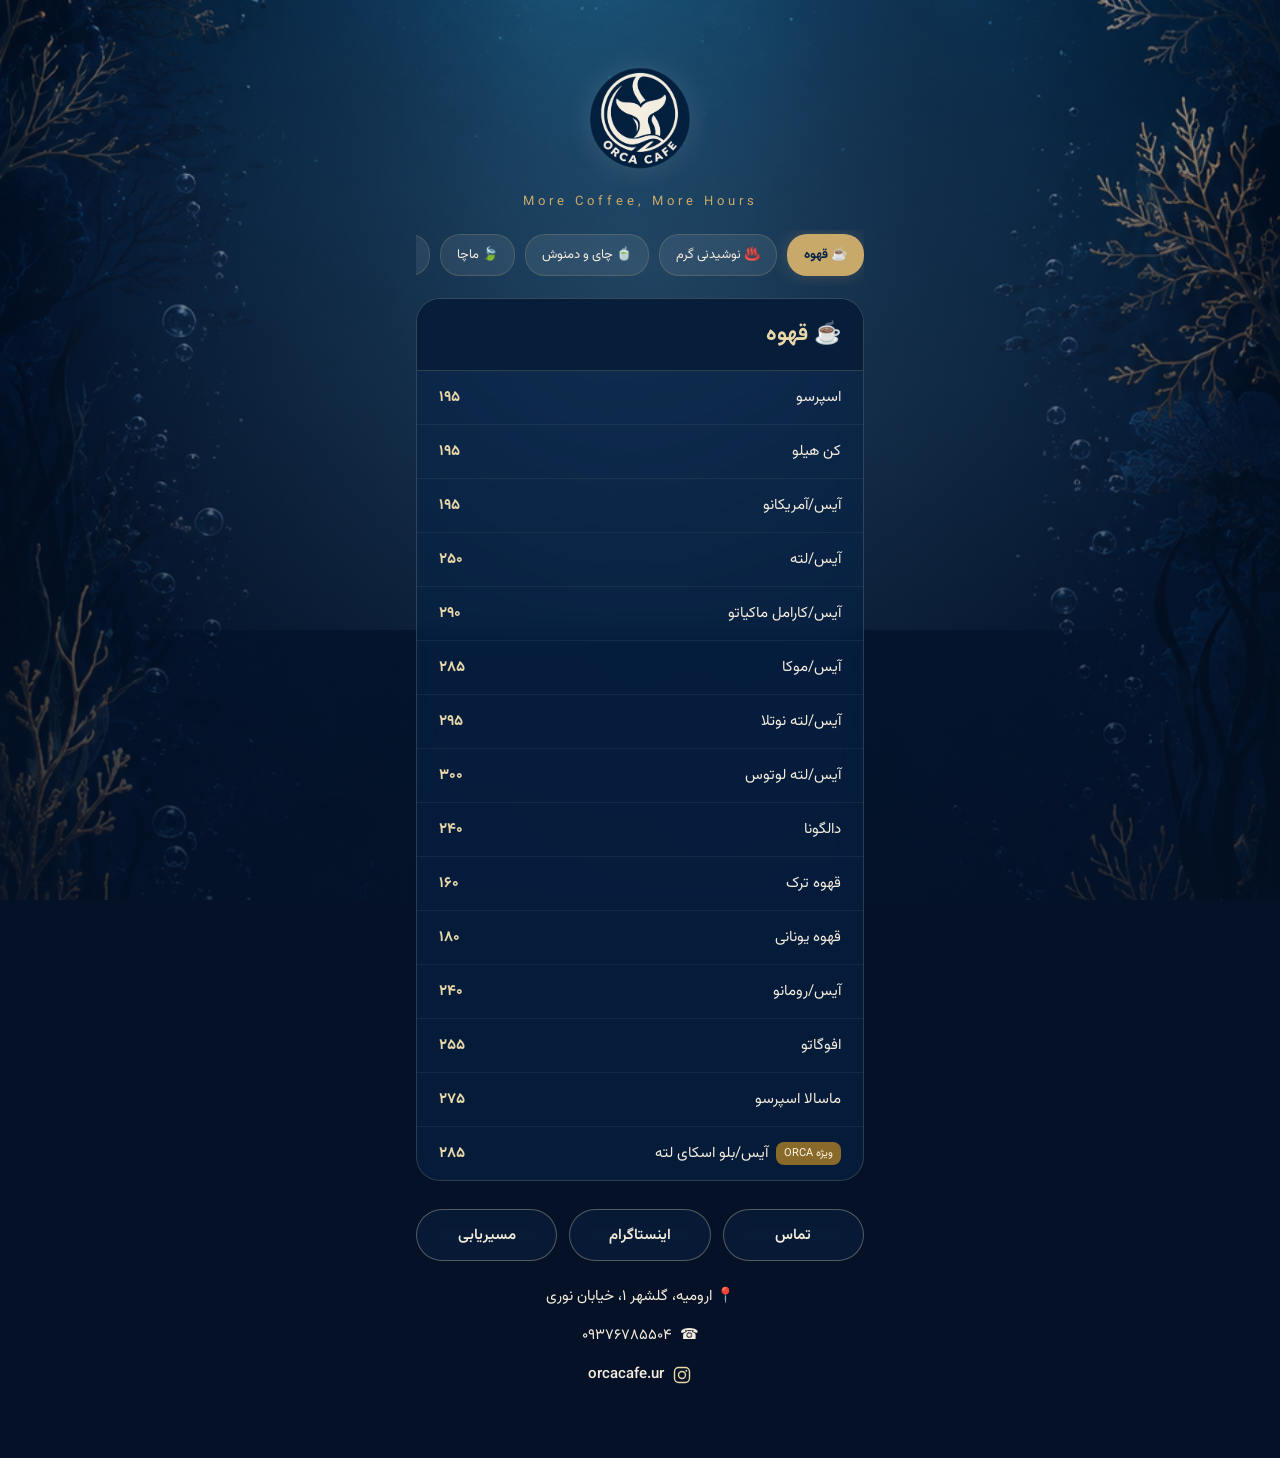
<file: index.html>
<!DOCTYPE html>
<html lang="fa" dir="rtl">
<head>
  <meta charset="UTF-8">
  <meta name="viewport" content="width=device-width, initial-scale=1.0">

  <title>ORCA CAFE | Menu</title>
  <meta name="theme-color" content="#041126">
  <meta name="description" content="منوی دیجیتال کافه اورکا">

  <!-- فونت فارسی -->
  <link rel="preconnect" href="https://fonts.googleapis.com">
  <link rel="preconnect" href="https://fonts.gstatic.com" crossorigin>
  <link href="https://fonts.googleapis.com/css2?family=Vazirmatn:wght@300;400;500;600;700&display=swap" rel="stylesheet">

  <link rel="stylesheet" href="style.css">
</head>

<body>

  <!-- Splash -->
  <div id="splash">

    <img src="assets/logo.png" class="splash-logo" alt="ORCA">

    <h1>Orca Cafe</h1>
    <p>... Welcome</p>

  </div>

  <!-- Background -->
  <div class="background"></div>

  <main class="container">

    <!-- Header -->
    <header class="hero">

      <img src="assets/logo.png" class="logo" alt="ORCA">

      <span class="subtitle">More Coffee, More Hours</span>

    </header>

    <!-- Category Tabs -->
    <nav id="categoryTabs" class="tabs">
      <!-- توسط JavaScript ساخته می‌شود -->
    </nav>

    <!-- Active Menu -->
    <section id="menuContainer">
      <!-- توسط JavaScript پر می‌شود -->
    </section>

    <!-- Footer -->
    <footer class="footer">
    
        <div class="footerButtons">
    
            <a href="tel:09376785504" class="btn">
                تماس
            </a>
    
            <a href="https://www.instagram.com/orcacafe.ur"
               target="_blank"
               class="btn">
                اینستاگرام
            </a>
    
            <a href="https://maps.app.goo.gl/kJb9AssCLVgB9CLj6"
              target="_blank"
              class="btn">
              مسیریابی  
            </a>
    
        </div>
    
        <div class="info">
    
            <div class="item">
                📍 ارومیه، گلشهر ۱، خیابان نوری
            </div>
    
            <div class="item">
                ☎
                <a href="tel:09376785504">
                    ۰۹۳۷۶۷۸۵۵۰۴
                </a>
            </div>
    
            <div class="item instagram-row">
              
              <span class="social-id">
                  orcacafe.ur
              </span>
              
              <img src="assets/instagram.svg"
                   class="insta-icon"
                   alt="Instagram">

            </div>
    
        </div>
    
    </footer>

  </main>

  <script src="menu.js"></script>
  <script src="app.js"></script>

</body>
</html>
</file>
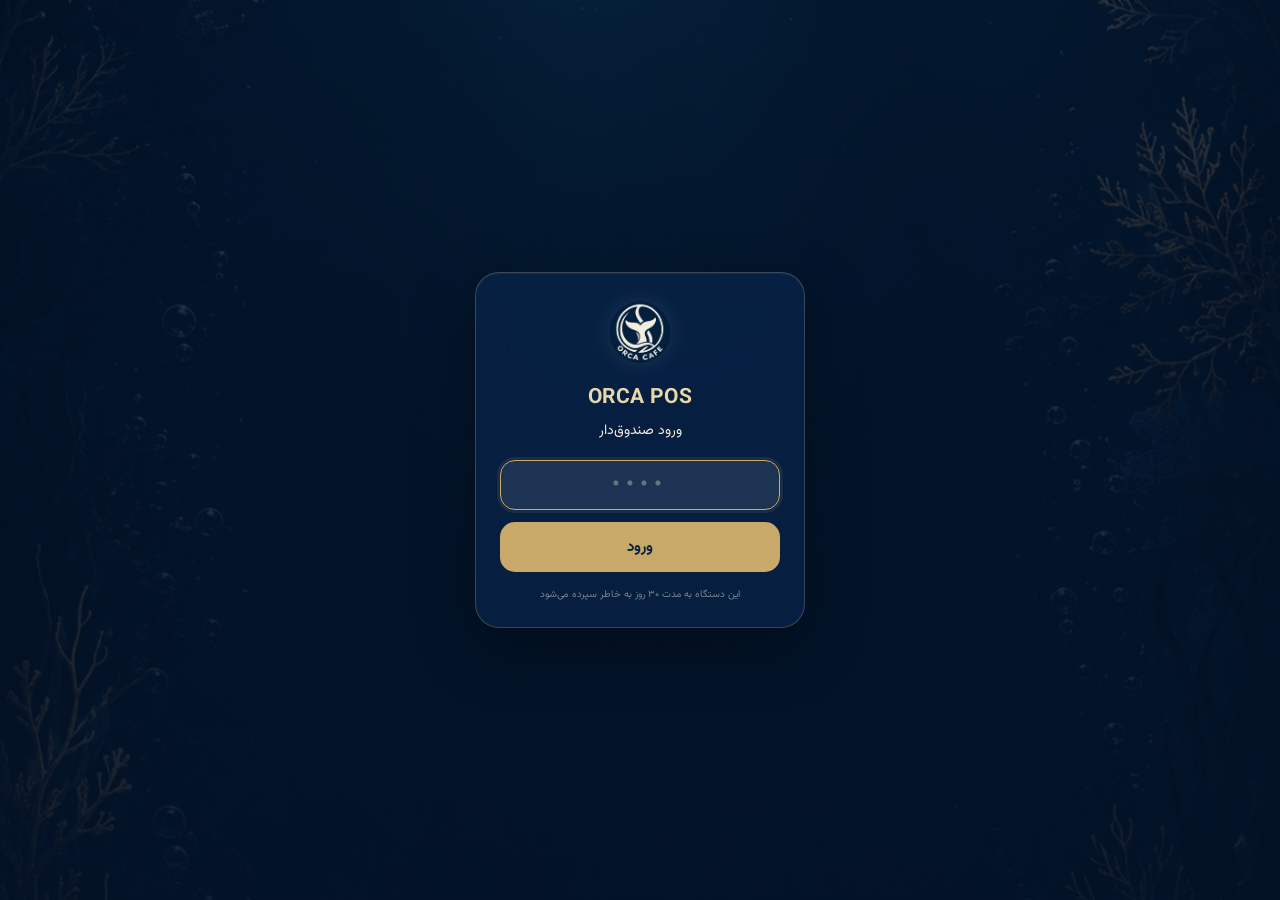
<file: pos.html>
<!DOCTYPE html>
<html lang="fa" dir="rtl">

<head>

    <meta charset="UTF-8">

    <meta
        name="viewport"
        content="width=device-width, initial-scale=1.0">

    <title>ORCA POS</title>

    <link
        rel="preconnect"
        href="https://fonts.googleapis.com">

    <link
        rel="preconnect"
        href="https://fonts.gstatic.com"
        crossorigin>

    <link
        href="https://fonts.googleapis.com/css2?family=Vazirmatn:wght@300;400;500;600;700&display=swap"
        rel="stylesheet">

    <link rel="stylesheet" href="style.css">

    <link rel="stylesheet" href="pos.css">

</head>

<body>

    <!-- =================================================
         ORCA POS LOCK SCREEN
    ================================================== -->

    <div
        id="lockScreen"
        class="lock-screen">

        <div class="lock-card">

            <img
                src="assets/logo.png"
                class="lock-logo"
                alt="ORCA">

            <h1>
                ORCA POS
            </h1>

            <p>
                ورود صندوق‌دار
            </p>

            <input
                id="pinInput"
                type="password"
                inputmode="numeric"
                maxlength="4"
                placeholder="••••"
                class="pin-input"
                autocomplete="off">

            <button
                id="unlockBtn"
                class="unlock-btn">

                ورود

            </button>

            <div class="remember-note">

                این دستگاه به مدت ۳۰ روز
                به خاطر سپرده می‌شود

            </div>

        </div>

    </div>


    <!-- =================================================
         ORCA POS APPLICATION
    ================================================== -->

    <div
        id="posApp"
        class="container">

        <div class="background"></div>

        <header class="hero">

            <img
                src="assets/logo.png"
                class="logo"
                alt="ORCA">

        </header>

        <h2 class="pos-title">
            ثبت سفارش
        </h2>


        <!-- =================================================
             قفل دستی صندوق
        ================================================== -->

        <button
            id="lockBtn"
            class="lock-pos-btn">

            🔒 قفل صندوق

        </button>


        <nav
            id="categoryTabs"
            class="tabs">
        </nav>

        <section
            id="menuContainer">
        </section>

        <section
            id="orderPanel">
        </section>

    </div>


    <!-- =================================================
         JAVASCRIPT
    ================================================== -->

    <script src="menu.js"></script>

    <script src="pos.js"></script>

</body>

</html>
</file>
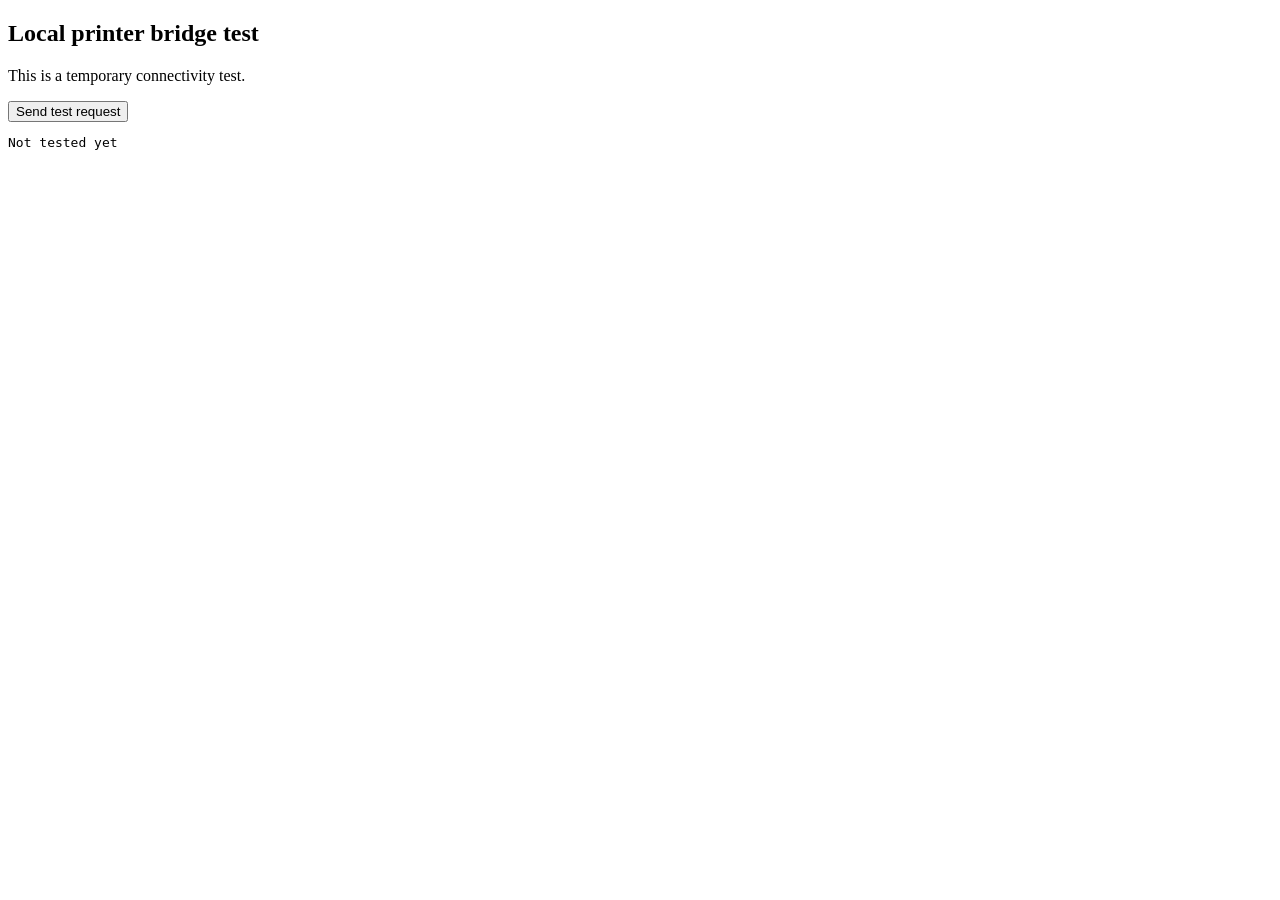
<file: printer-test.html>
<!doctype html>
<html lang="en">
<head>
  <meta charset="utf-8">
  <meta name="viewport" content="width=device-width, initial-scale=1">
  <title>ORCA CAFE Printer Connectivity Test</title>
</head>
<body>
  <h2>Local printer bridge test</h2>
  <p>This is a temporary connectivity test.</p>

  <button id="test">Send test request</button>
  <pre id="result">Not tested yet</pre>

  <script>
    document.getElementById("test").onclick = async () => {
      const result = document.getElementById("result");
      result.textContent = "Sending request...";

      try {
        const response = await fetch(
          "http://192.168.1.102:8765/test",
          {
            method: "POST",
            headers: {"Content-Type": "text/plain"},
            body: "ORCA CAFE connectivity test"
          }
        );

        result.textContent =
          "HTTP status: " + response.status + "\n" +
          await response.text();
      } catch (error) {
        result.textContent = "ERROR: " + String(error);
      }
    };
  </script>
</body>
</html>
</file>
<file: style.css>
/* ======================================================
   ORCA CAFE - STYLE SHEET
   Version 1.0
====================================================== */

:root{

    --bg:#041126;
    --navy:#082347;
    --navy2:#0b2d58;

    --gold:#C8A96A;
    --gold-light:#E8D7A8;

    --text:#F5ECDD;
    --glass:rgba(8,35,71,.62);

    --border:rgba(232,215,168,.18);

}

/* ---------- Reset ---------- */

*{
    margin:0;
    padding:0;
    box-sizing:border-box;
}

html{
    scroll-behavior:smooth;
}

body{

    direction:rtl;
    font-family:'Vazirmatn',sans-serif;

    background:var(--bg);
    color:var(--text);

    min-height:100vh;
    overflow-x:hidden;

}


/* ---------- Ocean Background ---------- */

.background{

    position:fixed;
    inset:0;

    background-image:url("assets/ocean.png");
    background-size:cover;
    background-position:center;
    background-repeat:no-repeat;

    z-index:-3;

}

/* dark overlay */

.background::before{

    content:"";

    position:absolute;
    inset:0;

    background:
    linear-gradient(to bottom,
    rgba(4,17,38,.35),
    rgba(4,17,38,.60),
    rgba(4,17,38,.82));

}

/* moving light */

.background::after{

    content:"";

    position:absolute;

    width:140%;
    height:80%;

    left:-20%;
    top:-10%;

    background:
    radial-gradient(circle,
    rgba(160,220,255,.18),
    transparent 65%);

    animation:lightMove 12s ease-in-out infinite;

}

@keyframes lightMove{

    0%{transform:translateY(-20px);}
    50%{transform:translateY(30px);}
    100%{transform:translateY(-20px);}

}


/* ---------- Splash ---------- */

#splash{

    position:fixed;
    inset:0;

    background:#041126;

    display:flex;
    flex-direction:column;
    justify-content:center;
    align-items:center;

    z-index:999;

    animation:splashHide .8s ease forwards;
    animation-delay:1.2s;

}

@keyframes splashHide{

    to{
        opacity:0;
        visibility:hidden;
    }

}

.splash-logo{

    width:180px;
    margin-bottom:18px;

    animation:logoPop .8s ease;

}

@keyframes logoPop{

    from{
        transform:scale(.82);
        opacity:.2;
    }

    to{
        transform:scale(1);
        opacity:1;
    }

}

#splash h1{

    font-size:48px;

    color:var(--gold);
   
    letter-spacing:5px;
    font-weight:300;

}

#splash p{

    margin-top:8px;

    color:var(--gold);

    letter-spacing:8px;
    font-size:14px;

}


/* ---------- Layout ---------- */

.container{

    width:min(100%,480px);
    margin:auto;

    padding:22px 16px 28px;

}

.hero{

    display:flex;
    flex-direction:column;
    align-items:center;

    padding-top:42px;
    padding-bottom:18px;

}

.logo{

    width:118px;
    margin-bottom:4px;

    filter: drop-shadow(0 0 14px rgba(255,255,255,.12));

}

.hero h1{

    font-size:44px;
    font-weight:300;
    letter-spacing:3px;

}

.subtitle{

    margin-top:6px;

    color:var(--gold);

    letter-spacing:4px;
    font-size:13px;

}


/* ---------- Category Tabs ---------- */

.tabs{

    display:flex;
    flex-direction:row;
    overflow-x:auto;

    gap:10px;

    padding:4px 0 10px;

    scrollbar-width:none;

}

.tabs::-webkit-scrollbar{
    display:none;
}

.tabs button{

    flex:0 0 auto;

    border:none;

    border-radius:20px;

    padding:10px 16px;

    background:rgba(255,255,255,.08);

    color:var(--text);

    border:1px solid rgba(200,169,106,.22);

    font-family:inherit;
    font-size:13px;

    cursor:pointer;

    transition:.25s;

}

.tabs button.active{

    background:var(--gold);
    color:#082347;

    font-weight:700;

    box-shadow:0 0 18px rgba(200,169,106,.25);

}


/* ---------- Glass Card ---------- */

.menu-card{

    margin-top:12px;

    border-radius:24px;

    background:var(--glass);

    backdrop-filter:blur(12px);

    border:1px solid var(--border);

    overflow:hidden;

    animation:fadeUp .35s ease;

}

@keyframes fadeUp{

    from{
        opacity:.2;
        transform:translateY(14px);
    }

    to{
        opacity:1;
        transform:translateY(0);
    }

}

.menu-title{

    background:rgba(7,29,56,.85);

    padding:18px 22px;

    color:var(--gold-light);

    font-size:22px;
    font-weight:700;

    border-bottom:1px solid var(--border);

}


/* ---------- Rows ---------- */

.menu-row{

    display:flex;
    justify-content:space-between;
    align-items:center;

    padding:15px 22px;

    border-bottom:1px solid rgba(255,255,255,.06);

}

.menu-row:last-child{

    border-bottom:none;

}

.item-name{

    display:flex;
    align-items:center;
    gap:8px;

    font-size:15px;

}

.price{

    color:var(--gold-light);

    font-weight:700;
    font-size:15px;

}


/* ---------- Badge ---------- */

.badge{

    background:#8A6A2A;

    color:#fff7e5;

    padding:3px 8px;

    border-radius:8px;

    font-size:11px;

}


/* ---------- Footer ---------- */

.footer{

    margin-top:28px;

    padding-bottom:24px;

}

.info{

    display:flex;
    flex-direction:column;
    gap:8px;

    margin-bottom:18px;

    color:#F0E8D8;
    font-size:13px;

}

.footerButtons{

    display:grid;
    grid-template-columns:repeat(3,1fr);

    gap:12px;

    margin-bottom:22px;

}

.btn{

    display:flex;
    justify-content:center;
    align-items:center;

    height:52px;

    text-decoration:none;

    color:#F5ECDD;

    font-size:15px;
    font-weight:600;

    border-radius:28px;

    background:rgba(14,42,82,.38);

    border:1.2px solid rgba(232,215,168,.35);

    backdrop-filter:blur(10px);

    transition:.25s;

}

.btn:hover{

    border-color:#C8A96A;

    background:rgba(18,50,95,.55);

    box-shadow:0 0 18px rgba(200,169,106,.18);

}

.btn:hover{

    background:var(--gold);

    color:#082347;

}


/* ---------- Mobile ---------- */

@media (max-width:420px){

    .hero h1{
        font-size:38px;
    }

    .menu-title{
        font-size:20px;
    }

    .menu-row{
        padding:13px 18px;
    }

}

/* ===== Premium Footer ===== */

.info{

    display:flex;
    flex-direction:column;

    align-items:center;

    gap:12px;

    margin-top:18px;

    text-align:center;

}

.info .item{

    display:inline-flex;

    align-items:center;
    justify-content:center;

    width:fit-content;

    margin:0 auto;

    gap:8px;

    color:#F5ECDD;

    font-size:15px;

    line-height:1.8;

}

.instagram-row{

    direction:ltr;

}

.social-id{

    color:#F5ECDD;

    font-weight:500;

}

.insta-icon{

    width:20px;

    height:20px;

    flex:none;

}

.info a{

    color:#F5ECDD;

    text-decoration:none;

}
</file>
<file: pos.css>
/* ===================================
   ORCA POS
=================================== */


/* ===================================
   POS TITLE
=================================== */

.pos-title{
    text-align:center;
    color:#E8D7A8;
    margin-bottom:10px;
    font-size:28px;
    font-weight:700;
    letter-spacing:.5px;
}


/* ===================================
   MANUAL LOCK BUTTON
=================================== */

.lock-pos-btn{
    display:block;

    width:150px;
    height:40px;

    margin:0 auto 18px;

    border-radius:14px;

    border:1px solid rgba(232,215,168,.30);

    background:rgba(255,255,255,.06);

    color:#E8D7A8;

    font-family:inherit;

    font-size:13px;
    font-weight:600;

    cursor:pointer;

    transition:.25s;
}

.lock-pos-btn:hover{
    background:rgba(200,169,106,.12);

    border-color:#C8A96A;

    transform:translateY(-1px);

    box-shadow:
        0 6px 16px
        rgba(200,169,106,.10);
}

.lock-pos-btn:active{
    transform:translateY(0);

    box-shadow:none;
}


/* ===================================
   CATEGORY TABS
=================================== */

#categoryTabs{
    display:flex;
    flex-wrap:nowrap;
    gap:10px;
    overflow-x:auto;
    overflow-y:hidden;
    padding:4px 2px 12px;
    margin-bottom:8px;
    -webkit-overflow-scrolling:touch;
    scrollbar-width:none;
}

#categoryTabs::-webkit-scrollbar{
    display:none;
}

#categoryTabs .tab{
    flex:0 0 auto;
    white-space:nowrap;
    border:none;
    border-radius:18px;
    padding:10px 16px;
    font-family:inherit;
    font-size:14px;
    color:#F5ECDD;
    background:rgba(8,35,71,.65);
    border:1px solid rgba(232,215,168,.18);
    cursor:pointer;
}

#categoryTabs .tab.active{
    background:#C8A96A;
    color:#082347;
    border-color:#C8A96A;
}


/* ===================================
   MENU ITEMS
=================================== */

.pos-item{
    display:flex;
    justify-content:space-between;
    align-items:center;
    padding:14px 18px;
    border-bottom:1px solid rgba(255,255,255,.08);
}

.pos-name{
    color:#F5ECDD;
    font-size:15px;
}

.pos-price{
    color:#E8D7A8;
    font-weight:700;
    margin-left:10px;
}


/* ===================================
   ADD BUTTON
=================================== */

.add-btn{
    width:34px;
    height:34px;
    border:none;
    border-radius:50%;
    background:#C8A96A;
    color:#082347;
    font-size:22px;
    font-weight:bold;
    cursor:pointer;
    transition:.2s;
}

.add-btn:hover{
    transform:scale(1.08);
}


/* ===================================
   QUANTITY CONTROLS
=================================== */

.quantity-btn{
    width:32px;
    height:32px;
    border-radius:50%;
    border:1px solid rgba(232,215,168,.35);
    background:rgba(255,255,255,.06);
    color:#E8D7A8;
    font-size:20px;
    line-height:1;
    cursor:pointer;
    display:flex;
    align-items:center;
    justify-content:center;
}

.quantity-btn:hover{
    background:rgba(200,169,106,.18);
    border-color:#C8A96A;
}

.quantity{
    min-width:22px;
    text-align:center;
    color:#F5ECDD;
    font-weight:600;
}


/* ===================================
   SPECIAL ITEM TAG
=================================== */

.special-tag{
    display:inline-block;
    margin-right:7px;
    padding:2px 7px;
    border-radius:10px;
    font-size:10px;
    color:#E8D7A8;
    border:1px solid rgba(232,215,168,.3);
    background:rgba(200,169,106,.08);
}


/* ===================================
   ORDER PANEL
=================================== */

.order-panel{
    margin-top:22px;
    border-radius:22px;
    background:rgba(8,35,71,.72);
    backdrop-filter:blur(12px);
    border:1px solid rgba(232,215,168,.18);
    padding:18px;
}

.order-title{
    color:#E8D7A8;
    font-size:20px;
    font-weight:700;
    margin-bottom:14px;
}

.empty-order{
    text-align:center;
    color:#C7C7C7;
    padding:18px 0;
}


/* ===================================
   ORDER TOTAL
=================================== */

.total-row{
    display:flex;
    justify-content:space-between;
    align-items:center;
    margin-top:14px;
    padding-top:14px;
    border-top:1px solid rgba(255,255,255,.1);
    color:#F5ECDD;
    font-size:20px;
    font-weight:700;
}


/* ===================================
   ACTION BUTTONS
=================================== */

.action-buttons{
    display:grid;
    grid-template-columns:1fr 1fr;
    gap:12px;
    margin-top:18px;
}

.action-btn{
    height:52px;
    border:none;
    border-radius:18px;
    font-family:inherit;
    font-size:15px;
    font-weight:600;
    cursor:pointer;
}


/* ===================================
   PRINT BUTTON
=================================== */

.print-btn{
    background:#C8A96A;
    color:#082347;
}


/* ===================================
   CLEAR BUTTON
=================================== */

.clear-btn{
    background:rgba(255,255,255,.08);
    color:#F5ECDD;
    border:1px solid rgba(232,215,168,.2);
}


/* ===================================
   PDF BUTTON
=================================== */

.pdf-btn{
    background:rgba(217,83,79,.08);
    color:#F5ECDD;
    border:1.5px dashed rgba(217,83,79,.75);
    display:flex;
    align-items:center;
    justify-content:center;
    gap:8px;
    transition:.25s;
}

.pdf-btn:hover{
    background:rgba(217,83,79,.15);
    border-color:#D9534F;
    transform:translateY(-1px);
}

.pdf-icon{
    font-size:18px;
    line-height:1;
}

.pdf-text{
    display:flex;
    flex-direction:column;
    align-items:flex-start;
    line-height:1.1;
}

.pdf-text small{
    font-size:10px;
    color:#D9534F;
    font-weight:600;
}


/* ===================================
   POS LOCK SCREEN
=================================== */

.lock-screen{
    position:fixed;
    inset:0;
    z-index:9999;

    display:flex;
    align-items:center;
    justify-content:center;

    padding:20px;

    background:
        linear-gradient(
            rgba(3,18,38,.82),
            rgba(3,18,38,.92)
        ),
        url("assets/ocean.png") center/cover no-repeat;

    backdrop-filter:blur(4px);
}


/* ===================================
   LOCK CARD
=================================== */

.lock-card{
    width:100%;
    max-width:330px;

    padding:26px 24px 24px;

    text-align:center;

    border-radius:24px;

    background:rgba(8,35,71,.82);

    border:1px solid rgba(232,215,168,.22);

    box-shadow:
        0 20px 60px rgba(0,0,0,.35),
        inset 0 1px 0 rgba(255,255,255,.05);

    backdrop-filter:blur(16px);
}


/* ===================================
   LOCK LOGO
=================================== */

.lock-logo{
    width:72px;
    height:auto;

    display:block;

    margin:0 auto 10px;

    filter:
        drop-shadow(
            0 0 10px
            rgba(255,255,255,.10)
        );
}


/* ===================================
   LOCK TITLE
=================================== */

.lock-card h1{
    margin:0;

    color:#E8D7A8;

    font-size:21px;
    font-weight:700;

    letter-spacing:.4px;
}

.lock-card p{
    margin:6px 0 18px;

    color:#F5ECDD;

    font-size:14px;
    font-weight:400;
}


/* ===================================
   PIN INPUT
=================================== */

.pin-input{
    width:100%;
    height:50px;

    box-sizing:border-box;

    border-radius:15px;

    border:1px solid rgba(232,215,168,.25);

    background:rgba(255,255,255,.06);

    color:#F5ECDD;

    text-align:center;

    font-family:inherit;
    font-size:22px;
    font-weight:600;

    letter-spacing:8px;

    outline:none;

    transition:.25s;
}

.pin-input::placeholder{
    color:rgba(245,236,221,.35);
    letter-spacing:6px;
}

.pin-input:focus{
    border-color:#C8A96A;

    background:rgba(255,255,255,.09);

    box-shadow:
        0 0 0 3px
        rgba(200,169,106,.10);
}


/* ===================================
   UNLOCK BUTTON
=================================== */

.unlock-btn{
    width:100%;
    height:50px;

    margin-top:12px;

    border:none;
    border-radius:15px;

    background:#C8A96A;
    color:#082347;

    font-family:inherit;

    font-size:15px;
    font-weight:700;

    cursor:pointer;

    transition:.25s;
}

.unlock-btn:hover{
    background:#D5B978;

    transform:translateY(-1px);

    box-shadow:
        0 8px 20px
        rgba(200,169,106,.16);
}

.unlock-btn:active{
    transform:translateY(0);
}


/* ===================================
   REMEMBER NOTE
=================================== */

.remember-note{
    margin-top:14px;

    color:rgba(245,236,221,.48);

    font-size:10px;

    line-height:1.7;
}


/* ===================================
   MOBILE
=================================== */

@media (max-width:600px){

    .pos-title{
        font-size:24px;
    }

    .pos-item{
        padding:13px 14px;
    }

    .pos-name{
        font-size:14px;
    }

    .order-panel{
        border-radius:20px;
        padding:16px;
    }

    .lock-pos-btn{
        width:140px;
        height:38px;
        margin-bottom:16px;
        font-size:12px;
    }

    .lock-card{
        max-width:310px;
        padding:24px 20px 22px;
    }

    .lock-logo{
        width:64px;
        margin-bottom:9px;
    }

    .lock-card h1{
        font-size:20px;
    }

    .lock-card p{
        margin-bottom:16px;
    }

}
</file>
